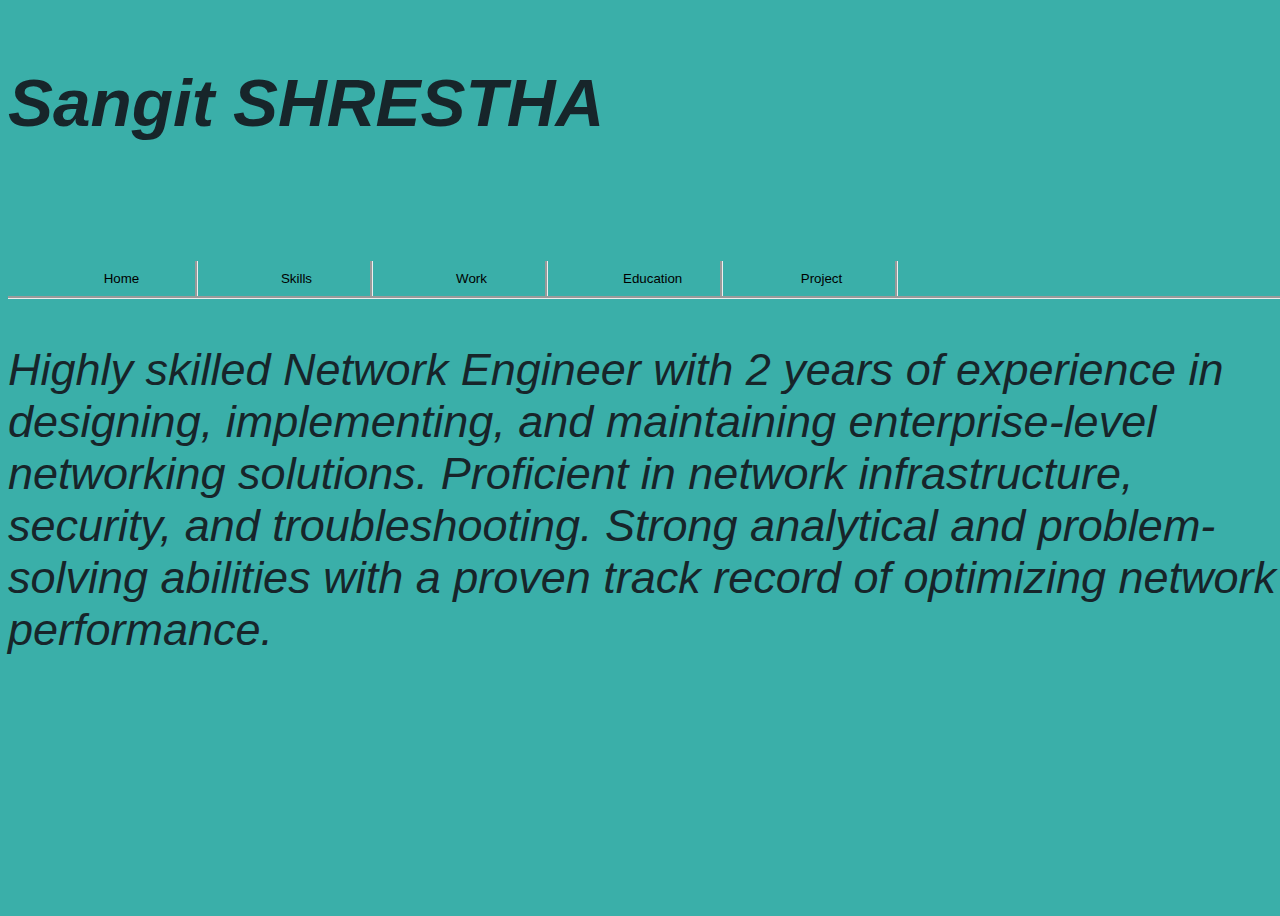
<file: index.html>
<!DOCTYPE html>
<html lang="en">
<head>
    <meta charset="UTF-8">
    <meta name="viewport" content="width=device-width, initial-scale=1.0">
    <link rel="stylesheet" href="style/base.css">
    <link rel="stylesheet" href="style/anim.css">
    
    <title>Sangit Shrestha</title>


    <script src="script/script.js">
        
    </script>
</head>

<header>

    <div id="name_user">
        <h2>Sangit SHRESTHA</h2>
    </div>
    <nav>
        <UL id="nav_list">
            <li><button href="#" id="home" onclick="location.href='index.html'">Home</button></li>
            <li><button href="#" id="skill" onclick="ms('Skills')">Skills</button></li>
            <li><button href="#" id="experience" onclick="location.href='work.html'">Work</button></li>
            <li><button href="#" id="education" onclick="ms('Certification')"> Education</button></li>
            <li><button href="#" id="project" onclick="ms('abroad')">Project</button></li>
            
        </UL>
    </nav>

    <div id="profile">
        <p>Highly skilled Network Engineer with 2 years of experience in designing, implementing, 
        and maintaining enterprise-level networking solutions. Proficient in network infrastructure, 
        security, and troubleshooting. Strong analytical and problem-solving abilities with a proven 
        track record of optimizing network performance.</p>
    </div>


</header>

<body class="skill_body" >
    
        
    

    <div id="Skills" class="btn_grp">
        
        <div id="skill_1" class="btn_grp_display">
            <div class="text">
                Network Design and Implementation
                
            </div>
            
            <div class="skill_image" style="background-image: url('media/image/implement.jpg');background-position:right;">
                
                
            </div>
            
            
        </div>

        <div id="skill_2" class="btn_grp_display">
            
            
            <div class="skill_image" style="background-image: url('media/image/routing.jpg');background-position:left;">
                

                
            </div>
            <div class="text">
                Routing and Switching Protocols
            </div>
            
        </div>

        <div id="skill_3" class="btn_grp_display">
            <div class="text">
                Network Troubleshooting and Optimization
                
            </div>
            
            <div class="skill_image" style="background-image: url('media/image/troubleshooting.jpg');background-position:right;">

                

                
            </div>
        
        </div>
        <div id="skill_1" class="btn_grp_display">
            <div class="text">
                Network Design and Implementation
                
            </div>
            
            <div class="skill_image" style="background-image: url('media/image/implement.jpg');background-position:right;">
                
                
            </div>
            
            
        </div>

        <div id="skill_2" class="btn_grp_display">
            
            
            <div class="skill_image" style="background-image: url('media/image/routing.jpg');background-position:left;">
                

                
            </div>
            <div class="text">
                Routing and Switching Protocols
            </div>
            
        </div>

        <div id="skill_3" class="btn_grp_display">
            <div class="text">
                Network Troubleshooting and Optimization
                
            </div>
            
            <div class="skill_image" style="background-image: url('media/image/troubleshooting.jpg');background-position:right;">

                

                
            </div>
        
        </div>
        
    </div>

    

    


    <div id="Certification" class="btn_grp">
        <ul>
            <li><h2>Professional Year</h2> - QIBA, 2023</li>
            <li><h2>Bachelor of Information Technology</h2> - Federation University, 2022</li>
            <li><h2>Machine Learning & Data Visualization</h2> - Coursera, January 2020</li>
            <li><h2>Microsoft Excel for Expert</h2> -Lynda, March 2019</li>
            

        </ul>
    </div>
</body>
</html>
</file>
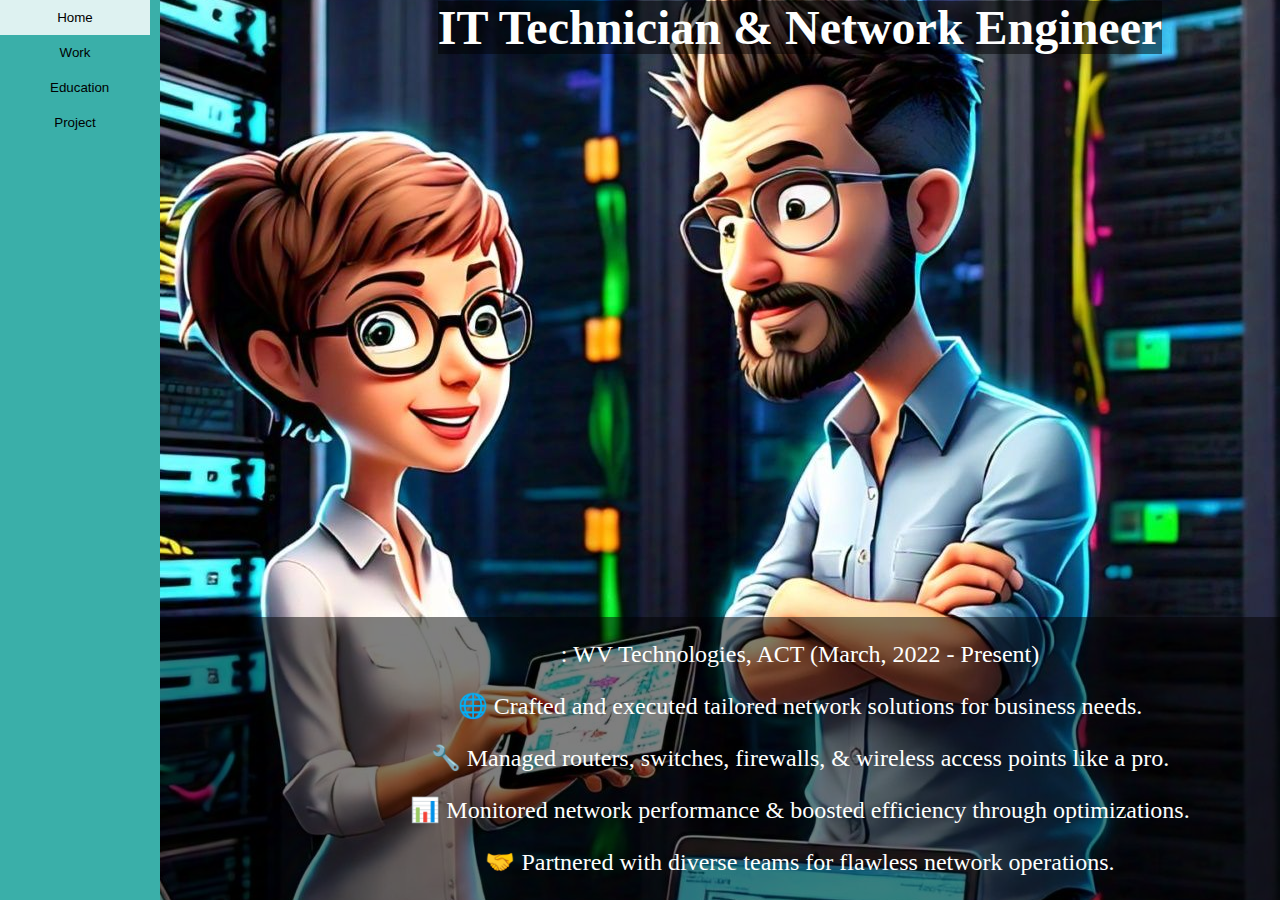
<file: work.html>
<!DOCTYPE html>
<html lang="en">
    <head>
        <meta charset="UTF-8">
        <meta name="viewport" content="width=device-width, initial-scale=1.0">
        <link rel="stylesheet" href="style/base.css">
        <link rel="stylesheet" href="style/anim.css">
        
        <title>Sangit Shrestha</title>
    
    
        <script src="script/script.js">
            
        </script>
    </head>
<body class="exp_body">
    <div class="verti_nav">
        <UL id="verti_nav_list">
            <li><button href="#" id="home" onclick="location.href='index.html'">Home</button></li>
            <li><button href="#" id="experience" onclick="location.href='work.html'">Work</button></li>
            <li><button href="#" id="education" onclick="ms('Certification')"> Education</button></li>
            <li><button href="#" id="project" onclick="ms('abroad')">Project</button></li>
            
        </UL>
    </div>
    <div id="Experience" class="wrapper">
        <div id="exp_1" class="sub_wrapper" style="background-image: url('media/image/work1.jpg');">
            <h2><span style="background-color: rgba(0, 0,0,0.5);">IT Technician & Network Engineer</span></h2>
            <div class="par_text">
                <p>: WV Technologies, ACT (March, 2022 - Present)</p>
                <p id="work_skill">🌐 Crafted and executed tailored network solutions for business needs.</p>
                <p id="work_skill">🔧 Managed routers, switches, firewalls, & wireless access points like a pro.</p>
                <p id="work_skill">📊 Monitored network performance & boosted efficiency through optimizations. </p>
                <p id="work_skill">🤝 Partnered with diverse teams for flawless network operations.</p>
            </div>
        </div>

        <div id="exp_2" class="sub_wrapper" style="background-image: url('media/image/work2.jpg');">
            <h2><span style="background-color: rgba(0, 0,0,0.5);">IT Technician</span></h2>
            <div class="par_text">
                <p>: Arawang Primary School, ACT (July, 2021 - March, 2022)</p>
                <p id="work_skill">🌐 Set up and managed tech gear for smooth classroom operations.</p>
                <p id="work_skill">🔧 Kept tabs on IT inventory and fixed device issues promptly.</p>
                <p id="work_skill">📊 Created a handy database for locating school chrome books. </p>
                <p id="work_skill">🤝 Introduced a user-friendly IT issue submission form for teachers.</p>
            </div>
        </div>

        <div id="abroad" class="sub_wrapper" style="background-image: url('media/image/work3.jpg');">
    
            <h2><span style="background-color: rgba(0, 0,0,0.5);">Data Entry</span></h2>
            <div class="par_text">
                <p>: Ruchi Food Products, Nepal (March, 2014 - February, 2019)</p>
                <p id="work_skill">🌐 Customer Service</p>
                <p id="work_skill">🔧 Troubleshooting.</p>
                <p id="work_skill">📊 Data Entry</p>
            
                
            </div>
                    
            
        </div>
    </div>
</body>
</html>
</file>
<file: style/base.css>
html{
    overflow-x: hidden;
    overflow-y: auto;
    color: #17252A;
    position: absolute;
    background-color: #3AAFA9;
    

}
.skill_body{
    
    display: block;
    font-style: italic;
    font-family: 'Gill Sans', 'Gill Sans MT', Calibri, 'Trebuchet MS', sans-serif;
    height: 100vh;
    width: 100%;
    

   
    
}
header{
    
   font-size: 5vh; 
   
   font-style:oblique;
   
}



#name_user{
    border-style: none;
    display: flex;  
}

#nav_list{
    list-style: none;
    display: flex;
    
    border-bottom: groove;
}

nav ul li { 
    margin-right: 25px;
 
    
}




button{
    margin: 0;
    background-color:#3AAFA9;
    padding: 10px 50px;
    width: 150px;
    border-style: none;
    border-right:groove;
}

button:hover{
    background-color: #DEF2F1;
}


#profile{
    display: block;
}


.btn_grp{
   
    transition: height 2s, width 2s, transform 5s;
    transition-delay: 2s;
    width: 100%;
    height: 100%;
    
    
}

.btn_grp_display{
    display: flex;
    width: 100%;
    height: 100%;
    
    
    
}


#Skills{
    display: none;
}

.skill_image{
    width: 100%;
    position: relative;
    background-attachment:fixed;
    
    background-size: cover;
   
    background-repeat:no-repeat;
    
    
}

.text{
    
    font-size: 5vw;
    text-shadow: 2px 2px 5px rgba(0,0,0,0.3);
    width: 50%;
    height: 100vh;
    background-color: none;
    
    
}


.exp_body{
    display: block;
    margin: 0;
    padding: 0;
    width: 100%;
    height: 100vh;
    
}

#Experience{
    
    margin: 0;
    width: 100vw;
    margin-left: 160px;
    overflow-x: hidden;
    

}
.verti_nav{
    width: 160px;
    height: 100%;
    position: fixed;
    z-index: 1;
    background-color: #3AAFA9;
    
    
    
}

#verti_nav_list{
    
    margin: 0;
    padding: 0;
    list-style: none;
    
    
    
}

#verti_nav_list button{
    border-style: none;
}


.wrapper{
    
    overflow-y: scroll;
    scroll-snap-type: y mandatory;
    height: 100vh;
}

.sub_wrapper{
    height: 100vh;
    width: 100vw;
    background-size:cover;
    background-position:center;
    display: table;
    background-attachment: fixed;
    background-repeat: no-repeat;
    scroll-snap-align: start;

}

.sub_wrapper h2{
    margin: 0px;
    font-size: 48px;
    text-align: center;
    display:table-row;
    color: #fefffe;
    
}

.sub_wrapper .par_text{
    display: table-footer-group;
    vertical-align:baseline;
    font-size: 24px;
    text-align: center;
    color: #fefffe;
    background:none;
    background-color: rgba(0, 0,0,0.5)
    
    
}




#Certification{
    display: none;
}
</file>
<file: style/anim.css>
@keyframes rotate0 {
    0% { 
        -moz-transform: rotate(0deg);
        -webkit-transform: rotate(0deg);
        -o-transform: rotate(0deg);
        -ms-transform: rotate(0deg);
        transform: rotate(0deg);
        height: 0;
        width: 0;
        transform: translateZ(-50);
        
        
    }
    

    100% {
        -moz-transform: rotate(-360deg);
        -webkit-transform: rotate(-360deg);
        -o-transform: rotate(-360deg);
        -ms-transform: rotate(-360deg);
        transform: rotate(-360deg);
        height: 100%;
        width: 100%;
    }
}

@keyframes rotate1 {
    0% { 
        -moz-transform: rotate(0deg);
        -webkit-transform: rotate(0deg);
        -o-transform: rotate(0deg);
        -ms-transform: rotate(0deg);
        transform: rotate(0deg);
        height: 0;
        width: 0;
        
    }
   

    100% {
        -moz-transform: rotate(360deg);
        -webkit-transform: rotate(360deg);
        -o-transform: rotate(360deg);
        -ms-transform: rotate(360deg);
        transform: rotate(360deg);
        height: 100%;
        width: 100%;
        
    }
}

@keyframes nav_transform{
    0%{

    }
}
</file>
